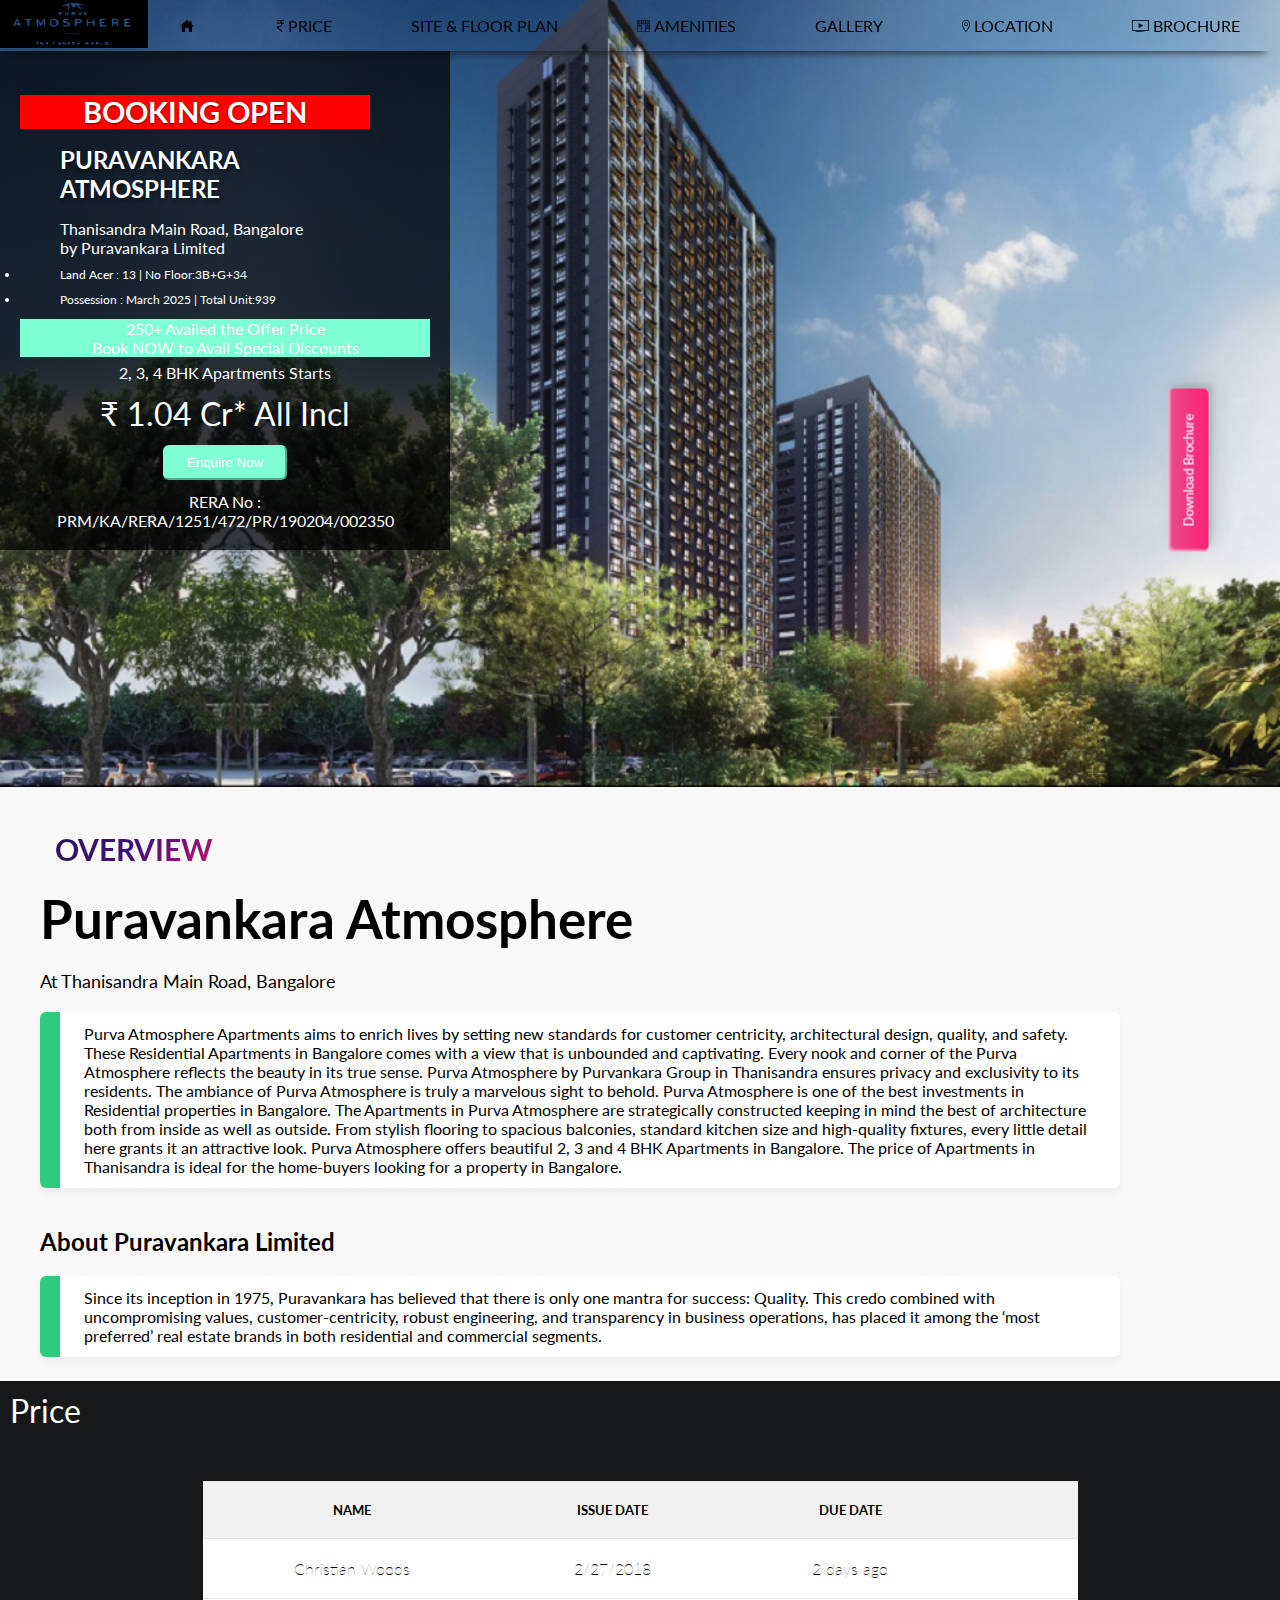
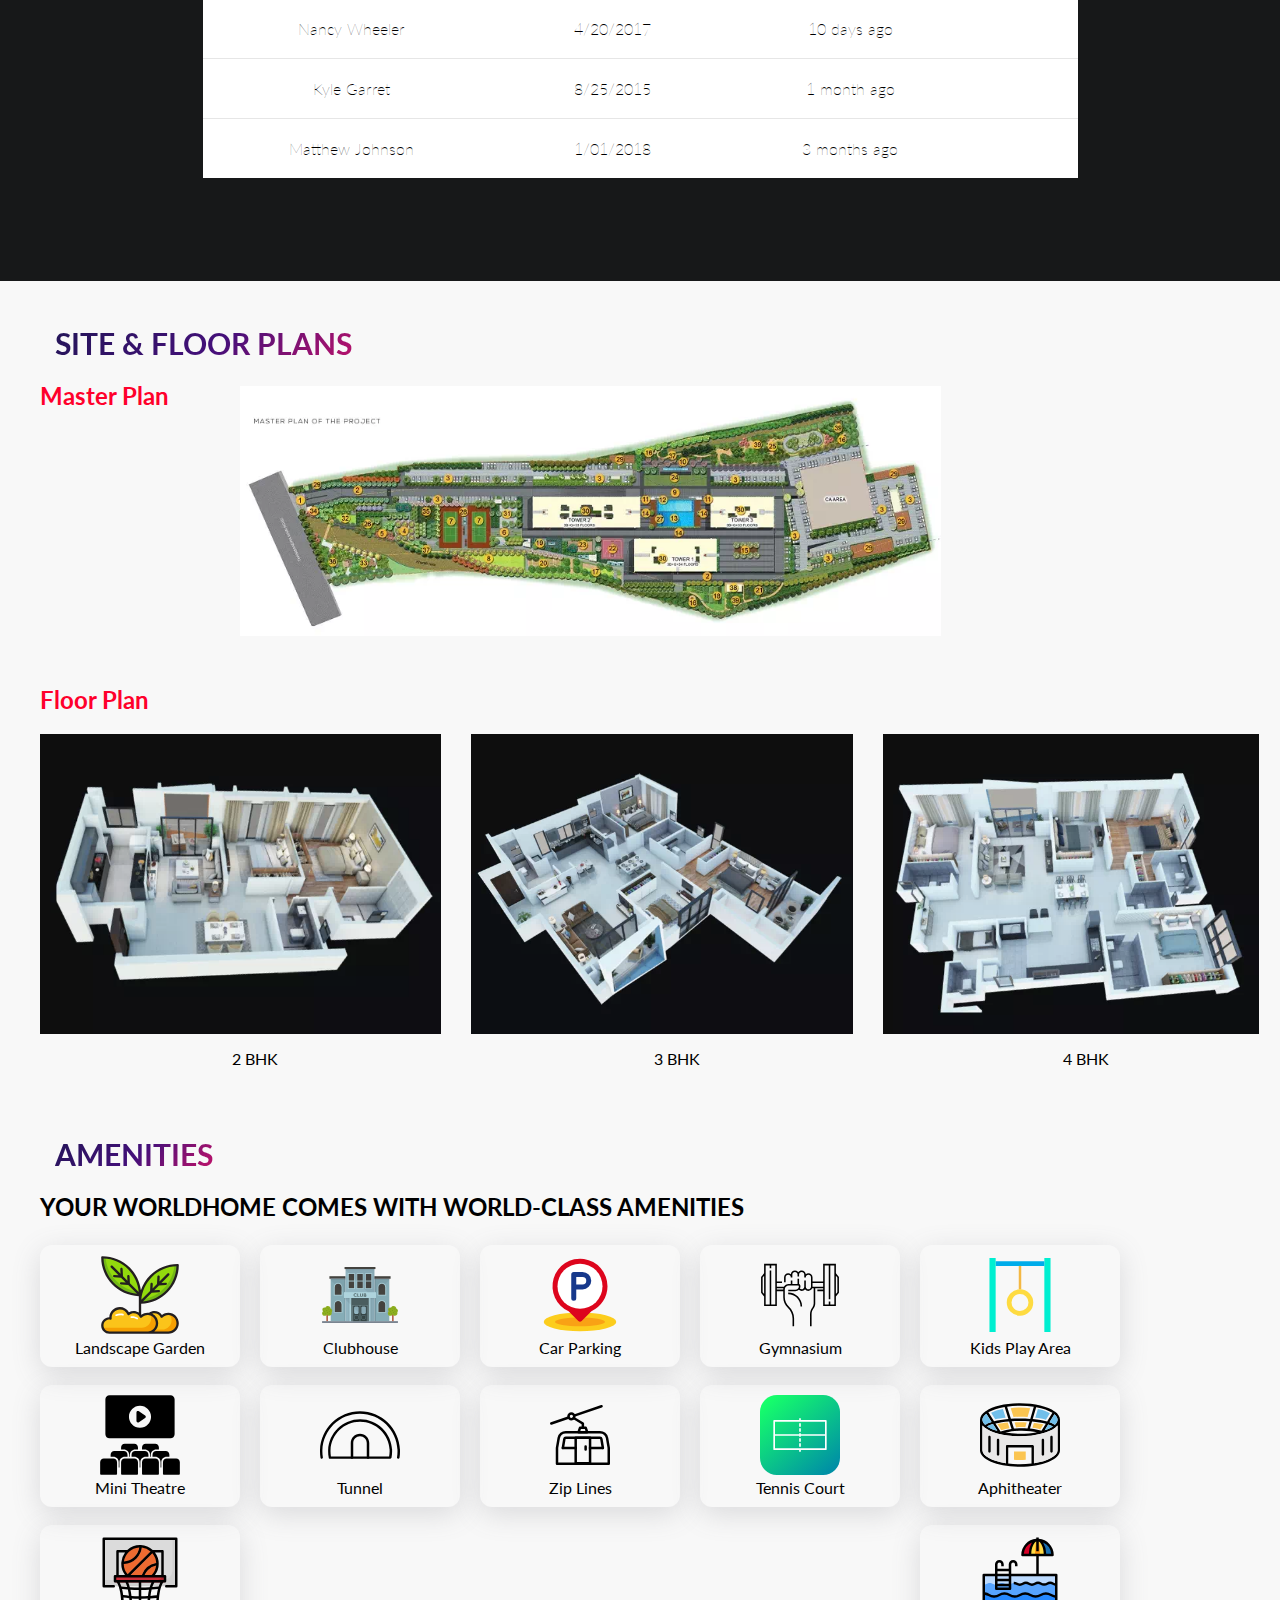
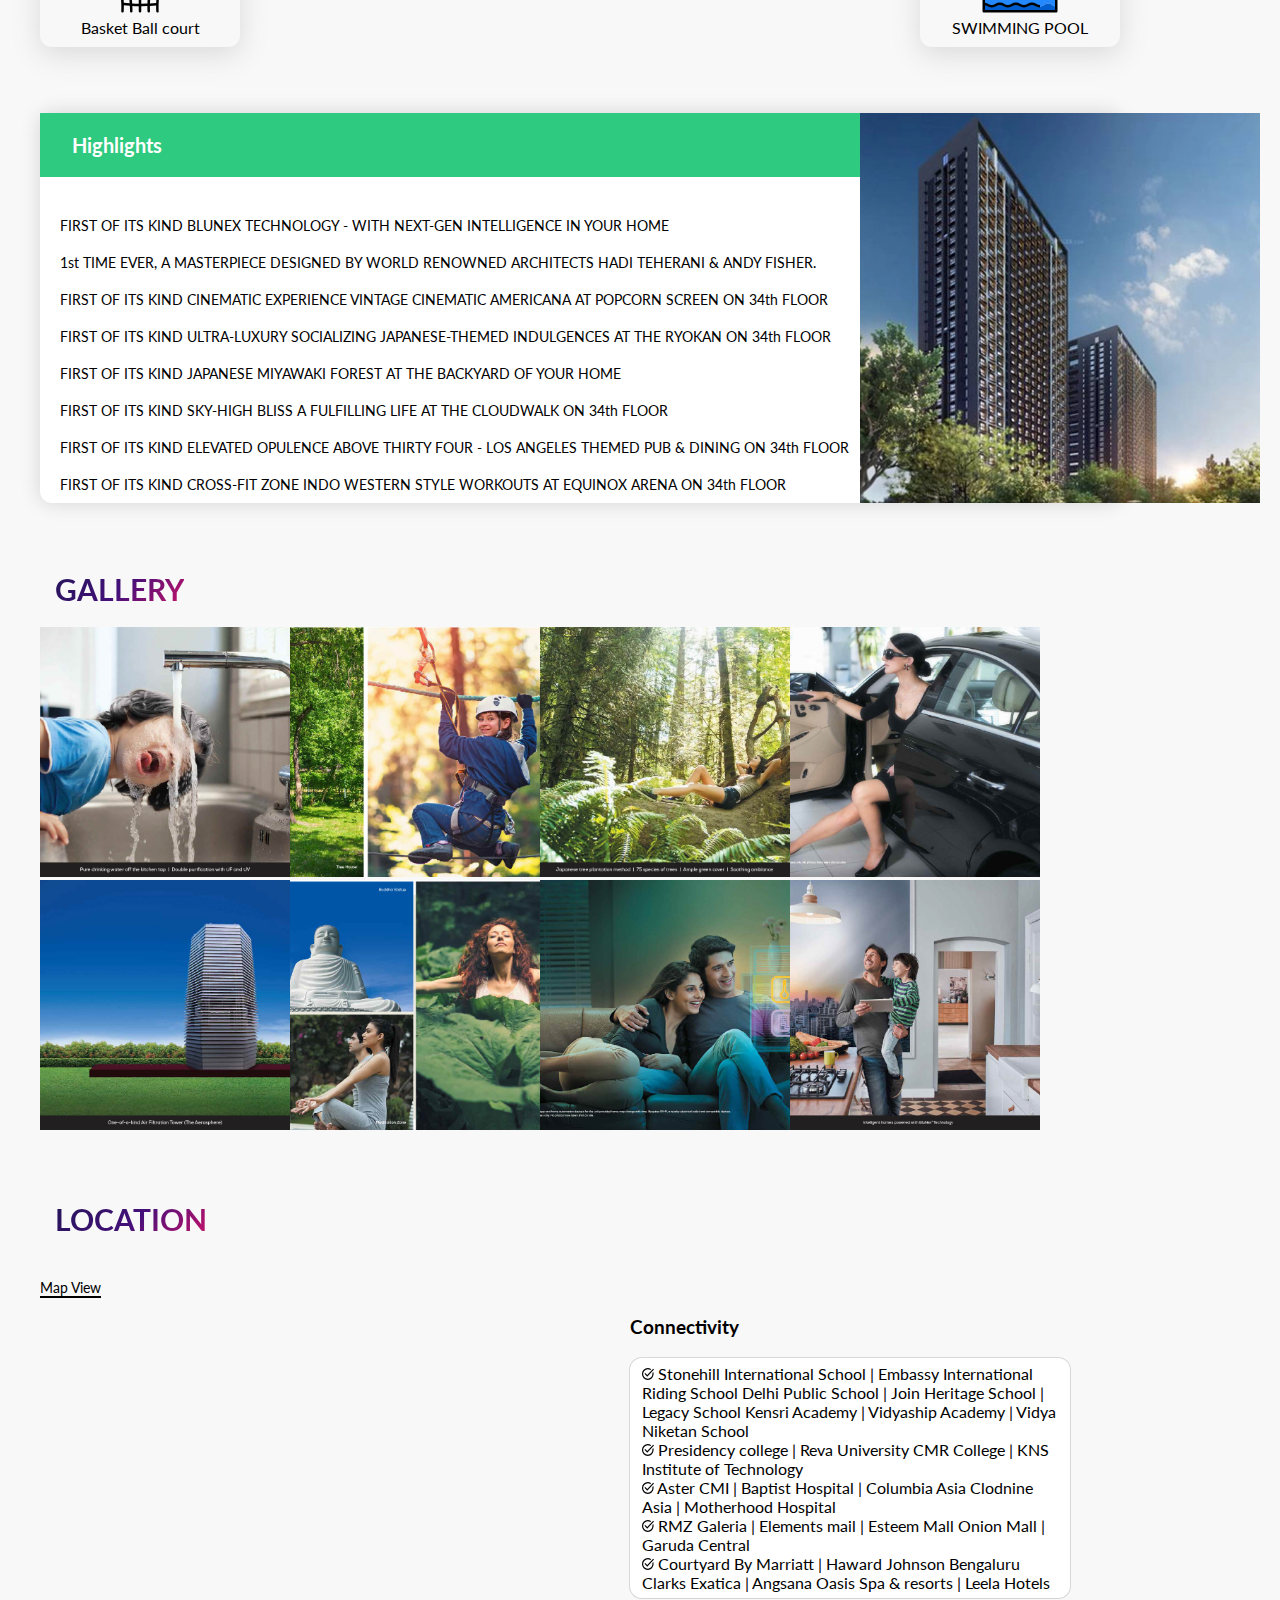
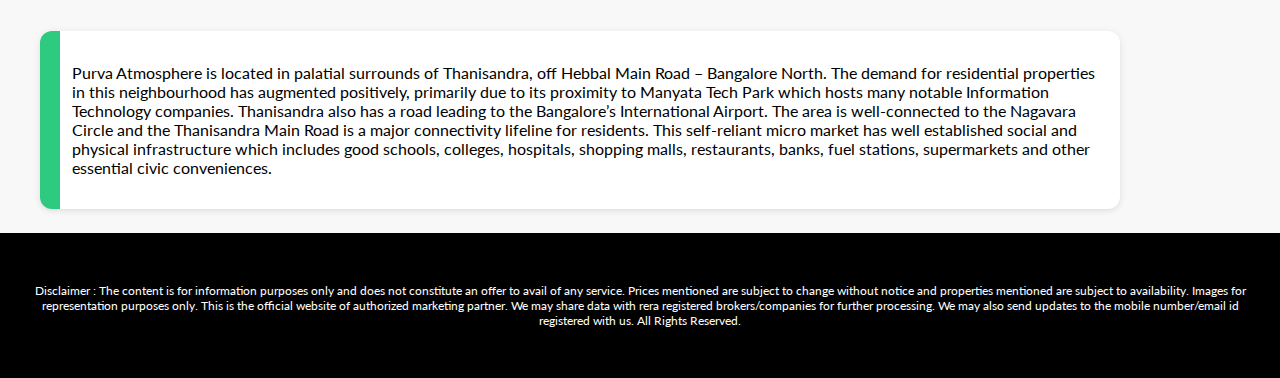
<file: index.html>
<!DOCTYPE html>
<html lang="en">

<head>
  <meta charset="UTF-8" />
  <meta http-equiv="X-UA-Compatible" content="IE=edge" />
  <meta name="viewport" content="width=device-width, initial-scale=1.0" />
  <link rel="stylesheet" href="app.css" />
  <link rel="stylesheet" href="https://cdnjs.cloudflare.com/ajax/libs/font-awesome/6.1.2/css/all.min.css" integrity="sha512-1sCRPdkRXhBV2PBLUdRb4tMg1w2YPf37qatUFeS7zlBy7jJI8Lf4VHwWfZZfpXtYSLy85pkm9GaYVYMfw5BC1A==" crossorigin="anonymous" referrerpolicy="no-referrer" />
  <title>
    Booking Open Puravankara Atmosphere Thanisandra Main Road, Bangalore
  </title>
</head>

<body>

  <!-- HEADER -->
  <div class="header-fixed">
    <section class="header" id="home">
      <div class="main-nav pos-fix-main" id="main-rk-nav">
        <div>
          <a class="nav-link logo" href="index.html" title="Puravankara Atmosphere At Thanisandra Main Road, Bangalore"
            style="padding: 0"><img src="./images/Purvankara1.svg" class="mainLogo" alt="Puravankara Atmosphere Logo"
              style="height: 3rem; margin-top: 0; max-width: 250px"></a>
        </div>
        <ul class="nav nav-fill">
          <li class="nav-item main-mav-item active">
            <a class="nav-link" href="#top" data-scroll="top"
              title="Puravankara Atmosphere At Thanisandra Main Road, Bangalore Home"><img src="./images/home.svg"
                class="nav-svg-icon" alt="Puravankara Atmosphere Home"></a>
          </li>

          <li class="nav-item main-mav-item">
            <a class="nav-link" href="#pricing" data-scroll="pricing"
              title="Puravankara Atmosphere At Thanisandra Main Road, Bangalore Prices"><img src="./images/price.svg"
                class="nav-svg-icon" alt="Puravankara Atmosphere Prices">Price</a>
          </li>
          <li class="nav-item main-mav-item">
            <a class="nav-link" href="#sitefloorplan" data-scroll="sitefloorplan"
              title="Puravankara Atmosphere At Thanisandra Main Road, Bangalore Location"><i class="fa fa-building"></i>
              Site &amp; Floor Plan</a>
          </li>
          <li class="nav-item main-mav-item">
            <a class="nav-link" href="#amenities" data-scroll="amenities"
              title="Puravankara Atmosphere At Thanisandra Main Road, Bangalore Amenities"><img
                src="./images/amenities.svg" class="nav-svg-icon" alt="Puravankara Atmosphere Amenities">Amenities</a>
          </li>
          <li class="nav-item main-mav-item">
            <a class="nav-link" href="#gallery" data-scroll="gallery"
              title="Puravankara Atmosphere At Thanisandra Main Road, Bangalore Amenities"><i class="fa fa-image"></i>
              Gallery</a>
          </li>
          <li class="nav-item main-mav-item">
            <a class="nav-link" href="#location" data-scroll="location"
              title="Puravankara Atmosphere At Thanisandra Main Road, Bangalore Location"><img
                src="./images/location.svg" class="nav-svg-icon" alt="Puravankara Atmosphere Location">Location</a>
          </li>

          <!-- <li class="nav-item main-mav-item">
            <a class="nav-link callModelRK" href="javascript:void(0)" data-toggle="modal" data-name="Virtual Site Tour"
              data-btn="Start Tour" data-form="lg" data-target="#rkEnqForm"
              title="Puravankara Atmosphere At Thanisandra Main Road, Bangalore Site Visit"><img
                src="./images/site-visit.svg" class="nav-svg-icon" alt="Puravankara Atmosphere Site Visit">Virtual Site
              Visit</a>
          </li> -->
          <li data-modal-target="#modal" class="nav-item button main-mav-item">
            <a  class="nav-link callModelRK" href="javascript:void(0)" onclick="setCookie('proBro', 'OK')"
              data-toggle="modal" data-name="Brochure Download" data-btn="Download Now" data-form="md"
              data-target="#rkEnqForm" title="Puravankara Atmosphere At Thanisandra Main Road, Bangalore Download"><img
                src="./images/site-visit.svg" class="nav-svg-icon slideInDown animated infinite"
                style="animation-duration: 2s;" alt="Puravankara Atmosphere Download">Brochure</a>
          </li>

        </ul>
      </div>
      <div class="mobile-nav">
        <div>
          <a class="nav-link logo" href="index.html" title="Puravankara Atmosphere At Thanisandra Main Road, Bangalore"
            style="padding: 0"><img src="./images/Purvankara1.svg" class="mainLogo" alt="Puravankara Atmosphere Logo"
              style="height: 3rem; margin-top: 0; max-width: 250px"></a>
        </div>
        <button class="menu" onclick="this.classList.toggle('opened');this.setAttribute('aria-expanded', this.classList.contains('opened'))" aria-label="Main Menu">
          <svg width="100" height="100" viewBox="0 0 100 100">
            <path class="line line1" d="M 20,29.000046 H 80.000231 C 80.000231,29.000046 94.498839,28.817352 94.532987,66.711331 94.543142,77.980673 90.966081,81.670246 85.259173,81.668997 79.552261,81.667751 75.000211,74.999942 75.000211,74.999942 L 25.000021,25.000058" />
            <path class="line line2" d="M 20,50 H 80" />
            <path class="line line3" d="M 20,70.999954 H 80.000231 C 80.000231,70.999954 94.498839,71.182648 94.532987,33.288669 94.543142,22.019327 90.966081,18.329754 85.259173,18.331003 79.552261,18.332249 75.000211,25.000058 75.000211,25.000058 L 25.000021,74.999942" />
          </svg>
        </button>
      </div>
    </section>
  </div>
  
  <!-- IMAGE SECTION  -->
  <div class="ctr-bg-img">
  <img class="mySlides" src="./images/banner1.jpg" style="width:100%">
  <img class="mySlides" src="./images/banner2.jpg" style="width:100%">

<div class="info-box">
<div class="heading-bookig"><h1> BOOKING OPEN</h1></div>
<div class="h2-pa"><h2>Puravankara <br> Atmosphere</h2></div>
<span class='h2-s1'>Thanisandra Main Road, Bangalore</span>
<br>
<span class="h2-s1">by Puravankara Limited</span>
<ul>
  <li>Land Acer : 13 | No Floor:3B+G+34 </li>
  <li>Possession : March 2025 | Total Unit:939 </li>
</ul>
<div class="popin-booking">
  <span>  
250+ Availed the Offer Price 
</span>
<br>
<span class="animated-bounceIn-infinite">
	Book NOW to Avail Special Discounts 
</span>
</div>
<div class="info-box-base">
	<p class="offers-line">2, 3, 4 BHK Apartments Starts</p>
	<p class="offers-price">₹ 1.04 Cr* All Incl </p>
			
			<p class="mb-center">
		<button data-modal-target="#modal"  class=" eq-btn " style="animation: Gradient 3s ease infinite, rocking 2s infinite; animation-delay: 3s;" data-toggle="modal" data-name="Mail Me Pricing Details" data-btn="Send Now" data-form="lg" data-target="#rkEnqForm">Enquire Now</button>
	</p>
<p class="rera-no mb-center">RERA No :
<span class="head">PRM/KA/RERA/1251/472/PR/190204/002350</span>
			</p>
	</div>
</div>
  </div>
    <!-- CARDS SECTION OVERVIEW-->
    <div class="container">
      <section class="overview">
        <span class="rk-section" id="overview"></span>
        <div class="card rk-card fst-div">
          <div class="card-body">
            <h2 class="rk-card-header headin-clr-blink">Overview</h2>
            <div class="rk-card-container">
              <span class="rk-card-main-heading"><h2 class="small-text">Puravankara Atmosphere</h2> <span style="font-size: 18px;display: block;">At
                  Thanisandra Main Road, Bangalore</span></span>
              <p>Purva Atmosphere Apartments aims to enrich lives by setting new standards for customer centricity,
                architectural design, quality, and safety. These Residential Apartments in Bangalore comes with a view
                that is unbounded and captivating. Every nook and corner of the Purva Atmosphere reflects the beauty in
                its true sense. Purva Atmosphere by Purvankara Group in Thanisandra ensures privacy and exclusivity to
                its residents. The ambiance of Purva Atmosphere is truly a marvelous sight to behold. Purva Atmosphere
                is one of the best investments in Residential properties in Bangalore. The Apartments in Purva
                Atmosphere are strategically constructed keeping in mind the best of architecture both from inside as
                well as outside. From stylish flooring to spacious balconies, standard kitchen size and high-quality
                fixtures, every little detail here grants it an attractive look. Purva Atmosphere offers beautiful 2, 3
                and 4 BHK Apartments in Bangalore. The price of Apartments in Thanisandra is ideal for the home-buyers
                looking for a property in Bangalore.</p>
              <button data-modal-target="#modal" class="btn btn-11 custom-btn  callModelRK" data-toggle="modal" data-name="Brochure Download"
                onclick="setCookie('proBro', 'OK')" data-btn="Download Now" data-form="md" data-target="#rkEnqForm">
                Download Brochure <i class="fa fa-download slideInDown animated infinite"></i>
              </button><br>


              <h2 class="block-head">About Puravankara Limited</h2>
              <p>Since its inception in 1975, Puravankara has believed that there is only one mantra for success:
                Quality. This credo combined with uncompromising values, customer-centricity, robust engineering, and
                transparency in business operations, has placed it among the ‘most preferred’ real estate brands in both
                residential and commercial segments.</p>
            </div>

          </div>
        </div>
      </section>
    </div>
    <!-- SECTION LOCATION -->
    <div class='table-bg'>
      <div class='price'>Price</div>
    <div class="container ctr-location">
      <section class="section-table">
        <table>
        <thead>
          <tr>
            <th>Name</th>
            <th>Issue Date</th>
            <th>Due Date</th>
          
            <th></th>
          </tr>
        </thead>
        <tr>
          <td>Christian Woods</td>
          <td>2/27/2018</td>
          <td>2 days ago</td>
          
          
        </tr>
        <tr>
          <td>Nancy Wheeler</td>
          <td>4/20/2017</td>
          <td>10 days ago</td>
        
        </tr>
        <tr>
          <td>Kyle Garret</td>
          <td>8/25/2015</td>
          <td>1 month ago</td>
         
        </tr>
        <tr>
          <td>Matthew Johnson</td>
          <td>1/01/2018</td>
          <td>3 months ago</td>
        
        </tr>
      </table>
      </section>
      
      
    </div>
  </div>
    <!-- SITE & FLOOR 2 -->
    <div class="container ctr-loc-2">

      <section class="location">
        <span class="rk-section" id="sitefloorplan"></span>
        <div class="card rk-card">
          <div class="card-body">
            <h2 class="rk-card-header headin-clr-blink">Site &amp; Floor Plans</h2>
            
            <div class="rk-card-container">


              <div class="row mt-5">
                <div class="col-md-12 mb-4">
                  <h2 class="mb-4 color-primary">Master Plan</h2>
                  <div class="col-md-12 overMain">
                        <div>
                          <img src="./images/masterplan.webp" data-src="assets/img/masterplan.webp"
                            class="lazy master-img" alt="Puravankara Atmosphere Master Plan" srcset="">
                          <div class="overlay">
                            <div class="icon">
                            </div>
                          </div>
                        </div>
                  </div>
                </div>
              </div>
              
                <div class="col-md-12 flor-plan">
                  <h2 class="mb-4 color-primary mt-5">Floor Plan</h2>
                </div>
                <div class="t-imgs">
                <div class="col-md-4">
                  <div class="col-md-12 img-o">
                    
                      <a class="callModelRK" href="javascript:void(0)" data-toggle="modal"
                        data-name="Send Me Floor Plan Details" onclick="setCookie('uUnitPlanStatus', 'OK')"
                        data-btn="Send Now" data-form="lg" data-target="#rkEnqForm">
                      </a>
                      <div><a class="callModelRK" href="javascript:void(0)" data-toggle="modal"
                          data-name="Send Me Floor Plan Details" onclick="setCookie('uUnitPlanStatus', 'OK')"
                          data-btn="Send Now" data-form="lg" data-target="#rkEnqForm">
                          <img src="./images/2bhk.webp" data-src="assets/img/2bhk.webp"
                            class="flr-plan-img" alt="Puravankara Atmosphere 2 BHK Plan">
                        </a>
                      </div>

                  </div>
                  <div class="col-md-12 text-center my-3 unit-text-ctr">
                    2 BHK </div>
                </div>
                <div class="col-md-4">
                  <div class="col-md-12 img-o">
                    
                      <a class="callModelRK" href="javascript:void(0)" data-toggle="modal"
                        data-name="Send Me Floor Plan Details" onclick="setCookie('uUnitPlanStatus', 'OK')"
                        data-btn="Send Now" data-form="lg" data-target="#rkEnqForm">
                      </a>
                      <div><a class="callModelRK" href="javascript:void(0)" data-toggle="modal"
                          data-name="Send Me Floor Plan Details" onclick="setCookie('uUnitPlanStatus', 'OK')"
                          data-btn="Send Now" data-form="lg" data-target="#rkEnqForm">
                          <img src="./images/3bhk.webp" data-src="assets/img/3bhk.webp"
                            class="flr-plan-img" alt="Puravankara Atmosphere 3 BHK Plan">
                        </a>
                      </div>
                   
                  </div>
                  <div class="col-md-12 text-center my-3 unit-text-ctr">
                    3 BHK </div>
                </div>
                <div class="col-md-4">
                  <div class="col-md-12 img-o">

                    <a class="callModelRK" href="javascript:void(0)" data-toggle="modal"
                      data-name="Send Me Floor Plan Details" onclick="setCookie('uUnitPlanStatus', 'OK')"
                      data-btn="Send Now" data-form="lg" data-target="#rkEnqForm">
                    </a>
                    <div><a class="callModelRK" href="javascript:void(0)" data-toggle="modal"
                        data-name="Send Me Floor Plan Details" onclick="setCookie('uUnitPlanStatus', 'OK')"
                        data-btn="Send Now" data-form="lg" data-target="#rkEnqForm">
                        <img src="./images/4bhk.webp" data-src="assets/img/4bhk.webp" class="flr-plan-img"
                          alt="Puravankara Atmosphere 4 BHK Plan">
                       
                      </a>
                       </div>
                    </div>
                    <div class="col-md-12 text-center my-3 unit-text-ctr">
                    4 BHK </div>
                  </div>
                  
                </div>
              </div>
            
          </div>
        </div>
        </div>
      </section>
    </div>
    <!-- AMENITIES -->
    <div class="container">

      <section class="amenities">
        <span class="rk-section" id="amenities"></span>
        <div class="card rk-card ami-div ">
          <div class="card-body">
            <h2 class="rk-card-header headin-clr-blink">Amenities</h2>
            <h2 class="color-primary rk-md-none">YOUR WORLDHOME COMES WITH
              WORLD-CLASS AMENITIES
            </h2>
            <div class="rk-card-container">

              <div  class=" wrap-amin">

                <div class="col-md-3 col-xs-12 wow fadeInUp" data-wow-duration="1s" data-wow-delay="0.2s"
                  style="visibility: visible; animation-duration: 1s; animation-delay: 0.5s; animation-name: fadeInUp;">
                  <div class="amiwrap">
                    <div class="bo">
                      <img class="lazy" data-src="assets/img/landscape.svg" src="./aminities/sprout.svg">
                      <p>Landscape Garden</p>
                    </div>
                  </div>
                </div>
                <div class="col-md-3 col-xs-12 wow fadeInUp" data-wow-duration="1s" data-wow-delay="0.2s"
                  style="visibility: visible; animation-duration: 1s; animation-delay: 0.5s; animation-name: fadeInUp;">
                  <div class="amiwrap">
                    <div class="bo">
                      <img class="lazy" data-src="assets/img/disco-ball.svg" src="./aminities/club-building.svg">
                      <p>Clubhouse</p>
                    </div>
                  </div>
                </div>

                <div class="col-md-3 col-xs-12 wow fadeInUp" data-wow-duration="1s" data-wow-delay="0.2s"
                  style="visibility: visible; animation-duration: 1s; animation-delay: 0.5s; animation-name: fadeInUp;">
                  <div class="amiwrap">
                    <div class="bo">
                      <img class="lazy" data-src="assets/img/carparking.svg" src="./aminities/parking-location.svg">
                      <p>Car Parking</p>
                    </div>
                  </div>
                </div>
                <div class="col-md-3 col-xs-12 wow fadeInUp" data-wow-duration="1s" data-wow-delay="0.2s"
                  style="visibility: visible; animation-duration: 1s; animation-delay: 0.5s; animation-name: fadeInUp;">
                  <div class="amiwrap">
                    <div class="bo">
                      <img class="lazy" data-src="assets/img/gym.svg" src="./aminities/take-exercise.svg">
                      <p>Gymnasium</p>
                    </div>
                  </div>
                </div>
                <div class="col-md-3 col-xs-12 wow fadeInUp" data-wow-duration="1s" data-wow-delay="1.2s"
                  style="visibility: visible; animation-duration: 1s; animation-delay: 3s; animation-name: fadeInUp;">
                  <div class="amiwrap">
                    <div class="bo">
                      <img class="lazy" data-src="assets/img/kidsplay.svg" src="./aminities/swing.svg">
                      <p>Kids Play Area</p>
                    </div>
                  </div>
                </div>
                <div class="col-md-3 col-xs-12 wow fadeInUp" data-wow-duration="1s" data-wow-delay="0.2s"
                  style="visibility: visible; animation-duration: 1s; animation-delay: 0.5s; animation-name: fadeInUp;">
                  <div class="amiwrap">
                    <div class="bo">
                      <img class="lazy" data-src="assets/img/Minitheatre.svg" src="./aminities/theater.svg">
                      <p>Mini Theatre</p>
                    </div>
                  </div>
                </div>
                <div class="col-md-3 col-xs-12 wow fadeInUp" data-wow-duration="1s" data-wow-delay="0.2s"
                  style="visibility: visible; animation-duration: 1s; animation-delay: 0.5s; animation-name: fadeInUp;">
                  <div class="amiwrap">
                    <div class="bo">
                      <img class="lazy" data-src="assets/img/chess.svg" src="./aminities/passageway.svg">
                      <p>Tunnel</p>
                    </div>
                  </div>
                </div>
                <div class="col-md-3 col-xs-12 wow fadeInUp" data-wow-duration="1s" data-wow-delay="0.2s"
                  style="visibility: visible; animation-duration: 1s; animation-delay: 0.5s; animation-name: fadeInUp;">
                  <div class="amiwrap">
                    <div class="bo">
                      <img class="lazy" data-src="assets/img/chess.svg" src="./aminities/cable-car.svg">
                      <p>Zip Lines</p>
                    </div>
                  </div>
                </div>
                <div class="col-md-3 col-xs-12 wow fadeInUp" data-wow-duration="1s" data-wow-delay="0.2s"
                  style="visibility: visible; animation-duration: 1s; animation-delay: 0.5s; animation-name: fadeInUp;">
                  <div class="amiwrap">
                    <div class="bo">
                      <img class="lazy" data-src="assets/img/chess.svg" src="./aminities/indoor.svg">
                      <p>Tennis Court</p>
                    </div>
                  </div>
                </div>
                <div class="col-md-3 col-xs-12 wow fadeInUp" data-wow-duration="1s" data-wow-delay="0.2s"
                  style="visibility: visible; animation-duration: 1s; animation-delay: 0.5s; animation-name: fadeInUp;">
                  <div class="amiwrap">
                    <div class="bo">
                      <img class="lazy" data-src="assets/img/chess.svg" src="./aminities/stadium.svg">
                      <p>Aphitheater</p>
                    </div>
                  </div>
                </div>
                <div class="col-md-3 col-xs-12 wow fadeInUp" data-wow-duration="1s" data-wow-delay="0.2s"
                  style="visibility: visible; animation-duration: 1s; animation-delay: 0.5s; animation-name: fadeInUp;">
                  <div class="amiwrap">
                    <div class="bo">
                      <img class="lazy" data-src="assets/img/chess.svg" src="./aminities/basketball-net.svg">
                      <p>Basket Ball court</p>
                    </div>
                  </div>
                </div>
                <div class="col-md-3 col-xs-12 wow fadeInUp" data-wow-duration="1s" data-wow-delay="0.2s"
                  style="visibility: visible; animation-duration: 1s; animation-delay: 0.5s; animation-name: fadeInUp;">
                  <div class="amiwrap">
                    <div class="bo">
                      <img class="lazy" data-src="assets/img/chess.svg" src="./aminities/swimming-pool.svg">
                      <p> SWIMMING POOL</p>
                    </div>
                  </div>
                </div>



              </div>

            </div>
          </div>
          <div class="row">

          </div>
        </div>
      </section>
    </div>
    <!-- HIGHLIGHTS -->
    <div class="container">
      <section class="custom-block">
        <div class="card rk-card">
          <div class="card-body">

            <div class="highlights rk-card-container">

              <div class="row">
                <div class="col col-md-12 col-sm-12 ami-block">
                  <div class="wrapper-inner-text">

                  </div>

                  <div class="row ">
                    <div class="col-md-12 col-sm-12">
                      <h2 class="">Highlights</h2>
                      <ul class="list-group pro-highlights">
                        <div>
                          <i class="fa fa-check" aria-hidden="true"></i>
                          <li class="list-group-item">FIRST OF ITS KIND BLUNEX TECHNOLOGY - WITH NEXT-GEN INTELLIGENCE IN
                            YOUR HOME</li>
                        </div>
                       <div>
                        <i class="fa fa-check" aria-hidden="true"></i>
                        <li class="list-group-item">1st TIME EVER, A MASTERPIECE DESIGNED BY WORLD RENOWNED ARCHITECTS
                          HADI TEHERANI &amp; ANDY FISHER.</li>
                       </div>
<div>
  <i class="fa fa-check" aria-hidden="true"></i>
  <li class="list-group-item">FIRST OF ITS KIND CINEMATIC EXPERIENCE VINTAGE CINEMATIC AMERICANA
    AT POPCORN SCREEN ON 34th FLOOR</li>
</div>
<div>
  <i class="fa fa-check" aria-hidden="true"></i>
  <li class="list-group-item">FIRST OF ITS KIND ULTRA-LUXURY SOCIALIZING JAPANESE-THEMED
    INDULGENCES AT THE RYOKAN ON 34th FLOOR </li>
</div>
<div>
  <i class="fa fa-check" aria-hidden="true"></i>
  <li class="list-group-item">FIRST OF ITS KIND JAPANESE MIYAWAKI FOREST AT THE BACKYARD OF YOUR
    HOME</li>
</div>
<div>
  <i class="fa fa-check" aria-hidden="true"></i>
  <li class="list-group-item">FIRST OF ITS KIND SKY-HIGH BLISS A FULFILLING LIFE AT THE CLOUDWALK
    ON 34th FLOOR</li>
</div>
<div>
  <i class="fa fa-check" aria-hidden="true"></i>
  <li class="list-group-item">FIRST OF ITS KIND ELEVATED OPULENCE ABOVE THIRTY FOUR - LOS ANGELES
    THEMED PUB &amp; DINING ON 34th FLOOR</li>
</div>
<div>
  <div>
    <i class="fa fa-check" aria-hidden="true"></i>
    <li class="list-group-item">FIRST OF ITS KIND CROSS-FIT ZONE INDO WESTERN STYLE WORKOUTS AT
      EQUINOX ARENA ON 34th FLOOR</li>
  </div>

</div>


                      </ul>
                    </div>
                    <div>
                    </div>
                  </div>
                </div>
              </div>
              <div class="img-high">
<img src="./images/purva-atmosphere-highlights.webp"/>
              </div>
            </div>
          </div>
        </div>
      </section>
    </div>
    <!-- CUSTOM BLOCK 2 -->
    
<div class="container">
      <section class="custom-block">
        <span class="rk-section" id="gallery"></span>
        <div class="card rk-card">
          <div class="card-body">
            <h2 class="color-primary headin-clr-blink">Gallery</h2>
            <div class="rk-card-container">

              <div class="row popup-gallery-rk">
                <div class="col-md-4 " style="cursor: pointer;">
                  <img class="d-block w-100 lazy" src="./Purva Atmosphere Brochure 1024_33.jpg"
                    data-src="assets/img/gallary1.jpg" alt="Puravankara Atmosphere Location Map">
                </div>
                <div class="col-md-4" style="cursor: pointer;">
                  <img class="d-block w-100 lazy" src="./Purva Atmosphere Brochure 1024_41.jpg "
                    data-src="assets/img/gallary2.jpg" alt="Puravankara Atmosphere Location Map">
                </div>
                <div class="col-md-4" style="cursor: pointer;">
                  <img class="d-block w-100 lazy" src="./Purva Atmosphere Brochure 1024_37.jpg"
                    data-src="assets/img/gallary3.jpg" alt="Puravankara Atmosphere Location Map">
                </div>
                <div class="col-md-4" style="cursor: pointer;">
                  <img class="d-block w-100 lazy" src="./Purva Atmosphere Brochure 1024_6.jpg"
                    data-src="assets/img/gallary4.jpg" alt="Puravankara Atmosphere Location Map">
                </div>
                <div class="col-md-4" style="cursor: pointer;">
                  <img class="d-block w-100 lazy" src="./Purva Atmosphere Brochure 1024_31.jpg"
                    data-src="assets/img/gallary5.jpg" alt="Puravankara Atmosphere Location Map">
                </div>
                <div class="col-md-4" style="cursor: pointer;">
                  <img class="d-block w-100 lazy" src="./Purva Atmosphere Brochure 1024_39.jpg"
                    data-src="assets/img/gallary6.jpg" alt="Puravankara Atmosphere Location Map">
                </div>
                <div class="col-md-4" style="cursor: pointer;">
                  <img class="d-block w-100 lazy" src="./Purva Atmosphere Brochure 1024_46.jpg"
                    data-src="assets/img/Edited-Oxygenated-Clubhouse.jpg" alt="Puravankara Atmosphere Location Map">
                </div>
                <div class="col-md-4" style="cursor: pointer;">
                  <img class="d-block w-100 lazy" src="./Purva Atmosphere Brochure 1024_45.jpg"
                    data-src="assets/img/Gallery_313.jpg" alt="Puravankara Atmosphere Location Map">
                </div>
              </div>
            </div>
          </div>
        </div>
      </section>
    </div>
    <!-- LOCATION 3 -->
    <div class="container">

      <section class="location __web-inspector-hide-shortcut__">
        <span class="rk-section" id="location"></span>
        <div class="card rk-card">
          <div class="card-body">
            <h2 class=" headin-clr-blink">Location</h2>
            <div class="rk-card-container">
              <ul class="nav nav-pills-map mb-3 mt-4" id="pills-tab" role="tablist">
                  <a class="nav-link-map rk-tab-btn active" id="pills-home-tab" data-toggle="pill" href="#pills-home"
                    role="tab" aria-controls="pills-home">Map View</a>
              </ul>
              <div class="tab-content" id="pills-tabContent">
                <div class="tab-pane fade show active" id="pills-home" role="tabpanel" aria-labelledby="pills-home-tab">
                  <div class="row locate">
                    <div class="col-md-6">
                      <iframe class="lazy"
                        data-src="https://www.google.com/maps/embed?pb=!1m14!1m8!1m3!1d15546.177944965983!2d77.6336999!3d13.0646411!3m2!1i1024!2i768!4f13.1!3m3!1m2!1s0x0%3A0x95264b2a77b017e2!2sPurva%20Atmosphere!5e0!3m2!1sen!2sin!4v1575872385679!5m2!1sen!2sin"
                        frameborder="0" style="border:0; width:100%; height:300px;" allowfullscreen=""
                        src="https://www.google.com/maps/embed?pb=!1m14!1m8!1m3!1d15546.177944965983!2d77.6336999!3d13.0646411!3m2!1i1024!2i768!4f13.1!3m3!1m2!1s0x0%3A0x95264b2a77b017e2!2sPurva%20Atmosphere!5e0!3m2!1sen!2sin!4v1575872385679!5m2!1sen!2sin"></iframe>
                    </div>
                    <div class="col-md-6 loc-ul-tab">
                      <h3 class="mb-h3">Connectivity</h3>
                      <ul class="loc-ul-mjm">
                        <li>
                          <svg xmlns="http://www.w3.org/2000/svg" width="12" height="12" viewBox="0 0 12 12">
                            <path id="icons8-checked-24"
                              d="M7.8,2A5.907,5.907,0,0,0,2,8a5.907,5.907,0,0,0,5.8,6,5.907,5.907,0,0,0,5.8-6,6.153,6.153,0,0,0-.314-1.93l-.938.971A4.969,4.969,0,0,1,12.431,8,4.726,4.726,0,0,1,7.8,12.8,4.726,4.726,0,0,1,3.159,8,4.726,4.726,0,0,1,7.8,3.2a4.5,4.5,0,0,1,2.561.8l.83-.859A5.63,5.63,0,0,0,7.8,2Zm5.385.776L7.216,8.952,5.307,6.976l-.819.848,2.728,2.824L14,3.624Z"
                              transform="translate(-2 -2)" class="svgCheck"></path>
                          </svg>
                          <span class="loc-li">Stonehill International School | Embassy International Riding School
                            Delhi Public School | Join Heritage School | Legacy School Kensri Academy | Vidyaship
                            Academy | Vidya Niketan School</span>
                        </li>
                        <li>
                          <svg xmlns="http://www.w3.org/2000/svg" width="12" height="12" viewBox="0 0 12 12">
                            <path id="icons8-checked-24"
                              d="M7.8,2A5.907,5.907,0,0,0,2,8a5.907,5.907,0,0,0,5.8,6,5.907,5.907,0,0,0,5.8-6,6.153,6.153,0,0,0-.314-1.93l-.938.971A4.969,4.969,0,0,1,12.431,8,4.726,4.726,0,0,1,7.8,12.8,4.726,4.726,0,0,1,3.159,8,4.726,4.726,0,0,1,7.8,3.2a4.5,4.5,0,0,1,2.561.8l.83-.859A5.63,5.63,0,0,0,7.8,2Zm5.385.776L7.216,8.952,5.307,6.976l-.819.848,2.728,2.824L14,3.624Z"
                              transform="translate(-2 -2)" class="svgCheck"></path>
                          </svg>
                          <span class="loc-li">Presidency college | Reva University CMR College | KNS Institute of
                            Technology</span>
                        </li>
                        <li>
                          <svg xmlns="http://www.w3.org/2000/svg" width="12" height="12" viewBox="0 0 12 12">
                            <path id="icons8-checked-24"
                              d="M7.8,2A5.907,5.907,0,0,0,2,8a5.907,5.907,0,0,0,5.8,6,5.907,5.907,0,0,0,5.8-6,6.153,6.153,0,0,0-.314-1.93l-.938.971A4.969,4.969,0,0,1,12.431,8,4.726,4.726,0,0,1,7.8,12.8,4.726,4.726,0,0,1,3.159,8,4.726,4.726,0,0,1,7.8,3.2a4.5,4.5,0,0,1,2.561.8l.83-.859A5.63,5.63,0,0,0,7.8,2Zm5.385.776L7.216,8.952,5.307,6.976l-.819.848,2.728,2.824L14,3.624Z"
                              transform="translate(-2 -2)" class="svgCheck"></path>
                          </svg>
                          <span class="loc-li">Aster CMI | Baptist Hospital | Columbia Asia Clodnine Asia | Motherhood
                            Hospital</span>
                        </li>
                        <li>
                          <svg xmlns="http://www.w3.org/2000/svg" width="12" height="12" viewBox="0 0 12 12">
                            <path id="icons8-checked-24"
                              d="M7.8,2A5.907,5.907,0,0,0,2,8a5.907,5.907,0,0,0,5.8,6,5.907,5.907,0,0,0,5.8-6,6.153,6.153,0,0,0-.314-1.93l-.938.971A4.969,4.969,0,0,1,12.431,8,4.726,4.726,0,0,1,7.8,12.8,4.726,4.726,0,0,1,3.159,8,4.726,4.726,0,0,1,7.8,3.2a4.5,4.5,0,0,1,2.561.8l.83-.859A5.63,5.63,0,0,0,7.8,2Zm5.385.776L7.216,8.952,5.307,6.976l-.819.848,2.728,2.824L14,3.624Z"
                              transform="translate(-2 -2)" class="svgCheck"></path>
                          </svg>
                          <span class="loc-li">RMZ Galeria | Elements mail | Esteem Mall Onion Mall | Garuda
                            Central</span>
                        </li>
                        <li>
                          <svg xmlns="http://www.w3.org/2000/svg" width="12" height="12" viewBox="0 0 12 12">
                            <path id="icons8-checked-24"
                              d="M7.8,2A5.907,5.907,0,0,0,2,8a5.907,5.907,0,0,0,5.8,6,5.907,5.907,0,0,0,5.8-6,6.153,6.153,0,0,0-.314-1.93l-.938.971A4.969,4.969,0,0,1,12.431,8,4.726,4.726,0,0,1,7.8,12.8,4.726,4.726,0,0,1,3.159,8,4.726,4.726,0,0,1,7.8,3.2a4.5,4.5,0,0,1,2.561.8l.83-.859A5.63,5.63,0,0,0,7.8,2Zm5.385.776L7.216,8.952,5.307,6.976l-.819.848,2.728,2.824L14,3.624Z"
                              transform="translate(-2 -2)" class="svgCheck"></path>
                          </svg>
                          <span class="loc-li">Courtyard By Marriatt | Haward Johnson Bengaluru Clarks Exatica | Angsana
                            Oasis Spa &amp; resorts | Leela Hotels</span>
                        </li>
                      </ul>
                    </div>
                  </div>
                  <div class="row box-shadow">
                    <div class="col-md-12-parag pt-4 mb-4">
                      <p>Purva Atmosphere is located in palatial surrounds of Thanisandra, off Hebbal Main Road –
                        Bangalore North. The demand for residential properties in this neighbourhood has augmented
                        positively, primarily due to its proximity to Manyata Tech Park which hosts many notable
                        Information Technology companies. Thanisandra also has a road leading to the Bangalore’s
                        International Airport. The area is well-connected to the Nagavara Circle and the Thanisandra
                        Main Road is a major connectivity lifeline for residents. This self-reliant micro market has
                        well established social and physical infrastructure which includes good schools, colleges,
                        hospitals, shopping malls, restaurants, banks, fuel stations, supermarkets and other essential
                        civic conveniences.</p>
                    </div>
                  </div>
                </div>
              </div>
            </div>
          </div>
        </div>
      </section>
    </div>
 </div>
    <!-- FOOTER -->
      <section class="main-footer main-background">
        <div class="col-md-9 footer main-background">
          <p><span class="footer-head">Disclaimer :</span> The content is for information purposes only and does not
            constitute an offer to avail of any service. Prices mentioned are subject to change without notice and
            properties mentioned are subject to availability. Images for representation purposes only. This is the
            official website of authorized marketing partner. We may share data with rera registered brokers/companies
            for further processing. We may also send updates to the mobile number/email id registered with us. All
            Rights Reserved.
          </p>
        </div>
      </section>

<!-- MODAL  -->
<!-- <button data-modal-target="#modal">Open Modal</button> -->
  <div class="modal" id="modal">
    <div class="modal-header">
      <div class="title">Brochure Download</div>
      <button data-close-button class="close-button">&times;</button>
    </div>
   <div>
    <div class="login-wrap">
      <div class="login-html">
      
      
        <div class="login-form">
          <div class="sign-in-htm">
            <div class="group">
              <label for="user" class="label">Username</label>
              <input id="user" type="text" class="input">
            </div>
            <div class="group">
              <label for="pass" class="label">Password</label>
              <input id="pass" type="password" class="input" data-type="password">
            </div>
            <div class="group">
              <input id="check" type="checkbox" class="check" checked>
              <label for="check"><span class="icon"></span> Keep me Signed in</label>
            </div>
            <div class="group">
              <input type="submit" class="button" value="Sign In">
            </div>
            <div class="hr"></div>
            <div class="foot-lnk">
              <a href="#forgot">Forgot Password?</a>
            </div>
          </div>
          <div class="sign-up-htm">
            <div class="group">
              <label for="user" class="label">Username</label>
              <input id="user" type="text" class="input">
            </div>
            <div class="group">
              <label for="pass" class="label">Password</label>
              <input id="pass" type="password" class="input" data-type="password">
            </div>
            <div class="group">
              <label for="pass" class="label">Repeat Password</label>
              <input id="pass" type="password" class="input" data-type="password">
            </div>
            <div class="group">
              <label for="pass" class="label">Email Address</label>
              <input id="pass" type="text" class="input">
            </div>
            <div class="group">
              <input type="submit" class="button" value="Sign Up">
            </div>
            <div class="hr"></div>
          </div>
        </div>
      </div>
    </div>
</div>
  </div>
  <div id="overlay"></div>

</body>
<script src="./app.js"></script>
</html>
</file>
<file: app.css>
@import url('https://fonts.googleapis.com/css2?family=Lato&display=swap');
*{
  box-sizing: border-box;
  margin: 0;
  padding: 0;
}
body{
  max-width: 100%;
  background-color: #f8f8f8;
  font-family: 'Lato', sans-serif;
}


.container{
  max-width: 1200px;
  margin: 0  auto;
  
}
/* navbar */
.nav-fill{
  flex:1;
  display: flex;
  align-items: center;
  justify-content:space-between ;
  text-transform: uppercase;
  list-style: none;
  margin-right: 24px;
  margin-left: 12px;
  
}
.mobile-nav{
  display: none;
}
.nav-item a {
  padding:8px 16px;
}
.nav-item a:hover{
  background:blue;
  color:#fff;
  border-radius: 40px;
}
.nav-fill, li ,a {
  text-decoration: none;
  color: black;
}
.nav-link img{
  height: 12px;
  margin-right: 4px;
}
.header-fixed
{
  position: fixed;
  width:100%;
  z-index: 1;
  box-shadow: 0px 15px 10px -15px #111;  
 
}
.header-fixed-dark{
  background-color: #000;
}
.header-fixed-dark .nav-item a{
  color: #fff;
}
.header-fixed-dark .logo img{
  background-color:red;
}
.header-fixed-dark .nav-link img{
  background-color:#fff;
}
/* IMAGE CONTAINER */
.myslides{
  display: none;
}
.sl-btn{
position: absolute;
top: 50%;
}
.w3-display-right{
  position: absolute;
  right: -1180px;
}
.ctr-bg-img{
 
  
}
.w3-black{
  padding: 6px;
}
/* info box */
.heading-bookig h1 {
    background-color: red;
    color: #fff;
    text-shadow: 0px 1px 2px rgb(0 0 0 / 60%);
    width: 350px;
    text-transform: uppercase;
    font-size: 1.8rem;
    text-align: center;
    margin-top: 1.5rem ;

}
.h2-pa{
  display: block;
    text-transform: uppercase;
    margin-top: 1rem;
    color: #fff;
    text-shadow: 1px 3px 4px rgb(0 0 0 / 45%);
    padding-left: 40px;
    margin-bottom: 1rem;
}
.h2-s1{
  color: #fff;
  padding-left: 40px;

}
.info-box ul li{
   padding-left: 40px;
   padding-top: 10px;
   font-size: 12px;
       color: #fff;

}
.popin-booking{
  background-color: aquamarine;
  text-align: center;
  margin-top: 12px;
      color: #fff;

}
.info-box-base{
  text-align: center;
 
      color: #fff;

}
.offers-line{
margin-top: 6px;
}
.offers-price{
  margin-top: 12px;
  font-size: 32px;
}

.eq-btn{
  padding: 8px 22px;
  margin-top: 12px;
  margin-bottom: 12px;
  background-color: aquamarine;
  border-radius: 6px;
  border-color: aquamarine;
  color: rgb(255, 255, 255);
}
.eq-btn:hover{
  color: aquamarine;
  background: #fff;
}
.info-box{
  width: 450px;
  background-color: rgba(0, 0, 0, .7);
  padding: 20px;
  position: absolute;
  top: 51px;
}
.heading-bookig{
  position: relative;
  animation: mymove 2s infinite;
animation-timing-function: ease;
}
@keyframes mymove{
  from{left :-250px }
  to {left: 0px;}
}
.animated-bounceIn-infinite{
 animation: 2s anim-popoutin ease infinite;
}

@keyframes anim-popoutin {
  0% {
    color: black;
    transform: scale(0);
    opacity: 0;
    text-shadow: 0 0 0 rgba(0, 0, 0, 0);
  }
  25% {
    color: red;
    transform: scale(2);
    opacity: 1;
    text-shadow: 3px 10px 5px rgba(0, 0, 0, 0.5);
  }
  50% {
    color: black;
    transform: scale(1);
    opacity: 1;
    text-shadow: 1px 0 0 rgba(0, 0, 0, 0);
  }
  100% {
    /* animate nothing to add pause at the end of animation */
    transform: scale(1);
    opacity: 1;
    text-shadow: 1px 0 0 rgba(0, 0, 0, 0);
  }
}

/* CARD SECTION OVERVIEW */
.overview{
 
}
.overview p{
  box-shadow: 0 6px 7px 0 rgb(0 0 0 / 4%);
    padding: 12px 24px;
    border-radius: 6px;
    background: white;
    border-left: 20px solid #2eca7f;
}
.rk-sm-none{
  color: rgb(132, 0, 255);
  font-size: 2rem;
  
}
.rk-card-main-heading{
  font-size: 2.2rem;
 
}
.main-nav{
  display:flex;
}
.rk-card-main-heading span{
  font-size: 16px;
  margin: 20px 0;
}
.card-body{
  width: 90%;
  padding: 24px 0;
}
.rk-btn-bro{
  border-color: rgb(132, 0, 255);
  color: rgb(132, 0, 255);
  background: #fff;
  padding: 6px 6px;
  margin: 12px 0;
  border-radius: 3px;
}
.rk-btn-bro:hover{
  background: rgb(132, 0, 255);
  color: rgb(253, 253, 253);
  border-color: rgb(132, 0, 255);
}
.block-head{
  padding: 20px 0;
}
/* section location */
.col-md-8 th{
  padding: 20px;
  background: rgb(255, 0, 43);
  color: #fff;
}
.unit-bhk{
padding: 50px 50px;
  border-bottom: solid 1px black;

}
 .unit-area{
  padding: 50px 40px;
  border-bottom: solid 1px black;
}
.unit-price{
  padding: 50px 100px;
    border-bottom: solid 1px black;

}
.col-md-8 button{
  color: #fff;
  background: rgb(255, 0, 85);
  border-color: rgb(255, 0, 85);
  padding: 6px;
  margin-top: 8px;
  border-radius: 4px;
}
.col-md-8 button:hover{
color: rgb(255, 0, 43);
  background: #fff;
  border-color: rgb(255, 0, 85);
  padding: 6px;
  margin-top: 8px;
  border-radius: 4px;
}
.col-md-4 h2{
  color: rgb(255, 0, 43);
}
.side-right{
  position: absolute;
  top: 1310px;
  right: 50px;
}

.ctr-location{
  box-shadow: rgb(100, 108, 114);
}
.overMain{
  margin-top: -50px;

}
/* location 2 */
.col-md-12 h2{
  color: rgb(255, 0, 43);
}
.row{
  display: flex;
}
.row img{
  height: 250px;
object-fit: cover;
}
.unit-text-ctr{
  text-align: center;
  margin-top: 12px;
}
.master-img{
  margin: 26px 200px;
}
.t-imgs{
display: flex;
width: 1200px;
}
.flor-plan h2{
  margin: 20px 0;
}
.flr-plan-img{
  height: 300px;
  margin-right: 30px;
}
/* amenities */
.amenities .lazy{
  height: 80px;
  
}
.rk-card-container .mob-size2{
  width: 280px; 
}
.wrap-amin{
  display: flex;
  margin-top:24px;
  flex-wrap: wrap;
  justify-content: space-between;
}

 .border-effect{
  width: 284px;
  padding: 10px 10px 20px 10px;
  box-shadow: rgba(100, 100, 111, 0.2) 0px 7px 29px 0px;
  border-radius: 12px;
  background-color: white;
  margin-bottom: 16px;
 
}
.amiwrap{
  width: 200px;
  display: flex;
  box-shadow: rgb(100 100 111 / 20%) 0px 7px 29px 0px;
  border-radius: 12px;
  align-items: center;
  justify-content: center;
  margin-bottom: 18px;
  padding: 10px;
}
.bo{
  text-align: center;
}
/* HIGHLIGHTS */
.col-md-12 ul li{
  padding: 10px 0;
  text-decoration: none;
  margin-left: 8px;
  font-size: 0.9rem;
  width: 800px;
}

/* custom block 2 */
.popup-gallery-rk{
  display: flex;
  flex-wrap: wrap;

  
}
.d-block{
  height: 200px;
  width: 250px;
  margin: 0px auto;
}
.mt-555{
  height:280px ;
}
/* location 3 */
.nav-link-map{
  color: black;
  border-bottom:2px solid black;
  font-size: 0.9rem;
  /* list-style: none; */
  
}
.nav-pills-map{
 margin: 20px 0;
}
.col-md-6{
  flex: 0 0 50%;
  width: 50%;
}
.box-shadow{
  box-shadow: 0 1px 10px 0 hsla(210, 7%, 22%, .06), 0 2px 4px 0 hsla(210, 7%, 22%, .08);
  background: white;
  border-left: 20px solid #2eca7f;
  border-radius: 12px;
  margin-top: 12px;
  padding: 12px;
}
.loc-ul-tab{
  padding: 0 50px;
}
.mb-h3{
  padding-bottom: 20px;
}
.loc-ul-mjm{
  background: white;
    padding: 6px 12px;
    border-radius: 12px;
    box-shadow: rgb(0 0 0 / 2%) 0px 1px 3px 0px, rgb(27 31 35 / 15%) 0px 0px 0px 1px;
}
.loc-ul-mjm li{
  font-size: 16px;
  list-style: none;
}
.col-md-12-parag p{
  color: black;
  
}
.col-md-12-parag{
  margin: 20px 0;
  
}
/* FOOTER */
.main-footer{
  padding: 50px 0;
  background:#000
}
.footer p{
  color:#fff;
  font-size: 12px;
  padding:0px 32px;
  text-align: center;
}
/* ALL HEADING */
.headin-clr-blink{
  margin: 20px 15px;
  text-transform: uppercase;
  background-image: linear-gradient(
    -225deg,
    #231557 0%,
    #44107a 29%,
    #ff1361 67%,
    #fff800 100%
  );
  background-size: auto auto;
  background-clip: border-box;
  background-size: 200% auto;
  color: #fff;
  background-clip: text;
  text-fill-color: transparent;
  -webkit-background-clip: text;
  -webkit-text-fill-color: transparent;
  animation: textclip 2s linear infinite;
  display: inline-block;
      font-size: 30px;
}

@keyframes textclip {
  to {
    background-position: 200% center;
  }
}
  /* MODEL  */
  .modal {
  position: fixed;
  top: 50%;
  left: 50%;
  transform: translate(-50%, -50%) scale(0);
  transition: 200ms ease-in-out;
  border: 1px solid black;
  border-radius: 10px;
  z-index: 10;
  background-color: white;
  width: 500px;
  max-width: 80%;
}

.modal.active {
  transform: translate(-50%, -50%) scale(1);
}

.modal-header {
  padding: 10px 15px;
  display: flex;
  justify-content: space-between;
  align-items: center;
  border-bottom: 1px solid black;
}

.modal-header .title {
  font-size: 1.25rem;
  font-weight: bold;
}

.modal-header .close-button {
  cursor: pointer;
  border: none;
  outline: none;
  background: none;
  font-size: 1.25rem;
  font-weight: bold;
}

.modal-body {
  padding: 10px 15px;
}

#overlay {
  position: fixed;
  opacity: 0;
  transition: 200ms ease-in-out;
  top: 0;
  left: 0;
  right: 0;
  bottom: 0;
  background-color: rgba(0, 0, 0, .5);
  pointer-events: none;
}

#overlay.active {
  opacity: 1;
  pointer-events: all;
}

.form-ctr{
  height: 250px;
}
.width-name{
  width: 184px;
  margin: 20px 0;
}
.zxcv{
  width: 90px;
  margin: 20px 0;
}

.ctr-al{
  text-align: center;
}

.submit-btn{
  padding: 6px 28px;
text-transform: uppercase;
  font-size: 12px;
  text-decoration: solid;
  background: #00c3ff;
  color: rgb(4, 0, 255);
  border: transparent;
  border-radius: 4px;
}
.submit-btn:hover{
  transform: scale(1.1);
}
.table-container{
  justify-content: center;
}
.login-wrap{
	width:100%;
	margin:auto;
	max-width:525px;
	min-height:500px;
	position:relative;
	background:url(./images/banner1.jpg) no-repeat center;
	box-shadow:0 12px 15px 0 rgba(0,0,0,.24),0 17px 50px 0 rgba(0,0,0,.19);
}
.login-html{
	width:100%;
	height:100%;
	position:absolute;
	padding:90px 70px 50px 70px;
	background:rgba(40,57,101,.9);
}
.login-html .sign-in-htm
{
	top:0;
	left:0;
	right:0;
	bottom:0;
	position:absolute;
	transform:rotateY(180deg);
	backface-visibility:hidden;
	transition:all .4s linear;
}
.login-html .tab,
.login-form .group .label,
.login-form .group .button{
	text-transform:uppercase;
}
.login-html .tab{
	font-size:22px;
	margin-right:15px;
	padding-bottom:5px;
	margin:0 15px 10px 0;
	display:inline-block;
	border-bottom:2px solid transparent;
}
.login-html .sign-in:checked + .tab,
.login-html .sign-up:checked + .tab{
	color:#fff;
	border-color:#1161ee;
}
.login-form{
	min-height:345px;
	position:relative;
	perspective:1000px;
	transform-style:preserve-3d;
}
.login-form .group{
	margin-bottom:15px;
}
.login-form .group .label,
.login-form .group .input,
.login-form .group .button{
	width:100%;
	color:#fff;
	display:block;
}
.login-form .group .input,
.login-form .group .button{
	border:none;
	padding:15px 20px;
	border-radius:25px;
	background:rgba(255,255,255,.1);
}
.login-form .group input[data-type="password"]{
	text-security:circle;
	-webkit-text-security:circle;
}
.login-form .group .label{
	color:#aaa;
	font-size:12px;
}
.login-form .group .button{
	background:#1161ee;
}
.login-form .group label .icon{
	width:15px;
	height:15px;
	border-radius:2px;
	position:relative;
	display:inline-block;
	background:rgba(255,255,255,.1);
}
.login-form .group label .icon:before,
.login-form .group label .icon:after{
	content:'';
	width:10px;
	height:2px;
	background:#fff;
	position:absolute;
	transition:all .2s ease-in-out 0s;
}
.login-form .group label .icon:after{
	top:6px;
	right:0;
	transform:scale(0) rotate(0);
}
.login-form .group .check:checked + label{
	color:#fff;
}
.login-form .group .check:checked + label .icon{
	background:#1161ee;
}
.login-form .group .check:checked + label .icon:before{
	transform:scale(1) rotate(45deg);
}
.login-form .group .check:checked + label .icon:after{
	transform:scale(1) rotate(-45deg);
}
.login-html .sign-in:checked + .tab + .sign-up + .tab + .login-form .sign-in-htm{
	transform:rotate(0);
}
.login-html .sign-up:checked + .tab + .login-form .sign-up-htm{
	transform:rotate(0);
}

.hr{
	height:2px;
	margin:60px 0 50px 0;
	background:rgba(255,255,255,.2);
}
.foot-lnk{
	text-align:center;
}
.section-table {
  min-width: 350px;
  height: 300px;
  overflow: scroll;
  margin: auto;
}

table {
  min-width: 875px;
  background:#fff;
  border-collapse: collapse;
}

thead {
  font-size: 0.8rem;
  text-transform: uppercase;
  background: #f1f1f1;
}

tr {
  border-top: 1px solid #e6e6e6;
}

td {
  font-weight: 100;
}

th, td {
  padding: 1.25rem 2rem;
}

td:first-child,
th:first-child {
  text-align: center;
}

td:nth-last-child(2),
th:nth-last-child(2) {
  text-align: center;
}

td + td:not(:nth-last-child(2)) {
  text-align: center;
}

.table__button-group {
  visibility: hidden;
  transition: visibility 0.06s ease-in;
}
.table__button-group a {
  text-decoration: none;
  color: #0989ab;
  font-size: 0.8rem;
  font-weight: 500;
}
.table__button-group a:hover {
  color: #0989ab;
  opacity: 0.75;
}
.table__button-group a ~ a:before {
  content: "|";
  padding: 0 0.35rem;
}

tr:hover > td .table__button-group {
  visibility: visible;
}

@media (max-width: 800px) {
  .table__button-group {
    visibility: visible;
  }
}
@media(max-width:760px){
  .info-box{
    display:none;
  }
  .wrap-amin{
    display:flex;
justify-content:center;
align-items:center;
margin-left:24px;
  }
  .amiwrap{
    width:150px;
    margin-right: 12px;
  }
  .master-img{
    width:100%;
    margin:0;
    object-fit: contain;
  }
  .t-imgs {
    display: flex;
    width: 100%;
    flex-wrap: wrap;
    margin-left: 6px;
    align-items: center;
    justify-content: center;
}
.flr-plan-img {
  height: 300px;
margin:0;
object-fit: contain;
  width: 300px;
}
.rk-md-none{
  font-size:14px;
  text-align:center;
}
.rk-card{
  display:flex;
  justify-content:center;
}
.popup-gallery-rk{
  align-items:center;
  justify-content:center;
}
.d-block {
  height: 200px;
  width: 100%;
  margin: 0px auto;
}
.row img {
  height: 250px;
 margin: 0;
 object-fit: contain;
}
.col-md-6 {
  flex: 0 0 50%;
  width: 100%;
}
.locate{
  display:block;
}
.loc-ul-tab{
  padding: 0;
  
}
.main-footer {
  width: 100%;
  margin: 0 auto;
   padding: 24px 0;
}
.col-md-12 ul li {
  padding: 20px 0;
  text-decoration: none;
  list-style: none;
  margin:0;
  font-size: 14px;
  width:100%;
}
.main-nav{
  display:none;
}
.mobile-nav{
  display: flex;
    justify-content: space-between;
    align-items: center;
}
.menu {
  background-color: transparent;
  border: none;
  cursor: pointer;
  display: flex;
  padding: 0;
}
.line {
  fill: none;
  stroke: black;
  stroke-width: 6;
  transition: stroke-dasharray 600ms cubic-bezier(0.4, 0, 0.2, 1),
    stroke-dashoffset 600ms cubic-bezier(0.4, 0, 0.2, 1);
}
.line1 {
  stroke-dasharray: 60 207;
  stroke-width: 6;
}
.line2 {
  stroke-dasharray: 60 60;
  stroke-width: 6;
}
.line3 {
  stroke-dasharray: 60 207;
  stroke-width: 6;
}
.opened .line1 {
  stroke-dasharray: 90 207;
  stroke-dashoffset: -134;
  stroke-width: 6;
}
.opened .line2 {
  stroke-dasharray: 1 60;
  stroke-dashoffset: -30;
  stroke-width: 6;
}
.opened .line3 {
  stroke-dasharray: 90 207;
  stroke-dashoffset: -134;
  stroke-width: 6;
}
table{
  min-width: 100%;
}
th, td {
  padding: 8px;
}

}
.menu-dark{
  background-color: white;
}
.custom-btn {
  height: 40px;
  color: #fff;
  border-radius: 5px;
  padding: 10px 25px;
  font-family: 'Lato', sans-serif;
  font-weight: 500;
  background: transparent;
  cursor: pointer;
  transition: all 0.3s ease;
  position: relative;
  display: inline-block;
   box-shadow:inset 2px 2px 2px 0px rgba(255,255,255,.5),
   7px 7px 20px 0px rgba(0,0,0,.1),
   4px 4px 5px 0px rgba(0,0,0,.1);
  outline: none;
}
.btn-11 {
  border: none;
  background: rgb(251,33,117);
  background: linear-gradient(0deg, rgba(251,33,117,1) 0%, rgba(234,76,137,1) 100%);
  color: #fff;
  overflow: hidden;
  position: fixed;
  top: 50%;
  right: 10px;
  z-index: 9999;
  transform: rotate(-90deg);
}
.btn-11:hover {
    text-decoration: none;
    color: #fff;
}
.btn-11:before {
    position: absolute;
    content: '';
    display: inline-block;
    top: -180px;
    left: 0;
    width: 30px;
    height: 100%;
    background-color: #fff;
    animation: shiny-btn1 3s ease-in-out infinite;
}
.btn-11:hover{
  opacity: .7;
}
.btn-11:active{
  box-shadow:  4px 4px 6px 0 rgba(255,255,255,.3),
              -4px -4px 6px 0 rgba(116, 125, 136, .2), 
    inset -4px -4px 6px 0 rgba(255,255,255,.2),
    inset 4px 4px 6px 0 rgba(0, 0, 0, .2);
}


@-webkit-keyframes shiny-btn1 {
    0% { -webkit-transform: scale(0) rotate(45deg); opacity: 0; }
    80% { -webkit-transform: scale(0) rotate(45deg); opacity: 0.5; }
    81% { -webkit-transform: scale(4) rotate(45deg); opacity: 1; }
    100% { -webkit-transform: scale(50) rotate(45deg); opacity: 0; }
}
.table-bg{
  position: relative;
  background:#171819;
  width:100%;
  min-height: 500px;
  display:flex;
  flex-direction: column;
  align-items: center;
  justify-content: center;
}
.price{
  position: absolute;
  /* width: 100%; */
  /* display: inline; */
  font-size: 32px;
  color: #ffff;
  top: 10px;
  left: 10px;
  /* margin-bottom: 100px;*/
}
.highlights{
  display: flex;
  width:100%;
  background:#fff;
  border-radius:12px;
  box-shadow: 0px 0px 20px 0px rgb(0 0 0 / 15%);
}
.highlights h2{
  background-color: #2eca7f;
    color: #fff;
    font-size: 20px;
    padding: 20px 32px;
    margin: 0 0 30px 0;
}
.fa-check{
  margin-left: 12px;
  color: #2eca7f
}
.list-group-item{
  list-style: none;
}
.list-group div{
display:flex;
align-items:center
}
.highlights img{
  width: 400px;
    height: 100%;
    object-fit: cover;
}

@media(max-width:760px){
  .highlights{
    display:block;
  }
  .highlights img {
    width: 372px;
    height: 100%;
    object-fit: cover;
}
p{
  font-size:12px;
  padding:12px !important;
}
.small-text{
  font-size: 20px;
}
}
</file>
